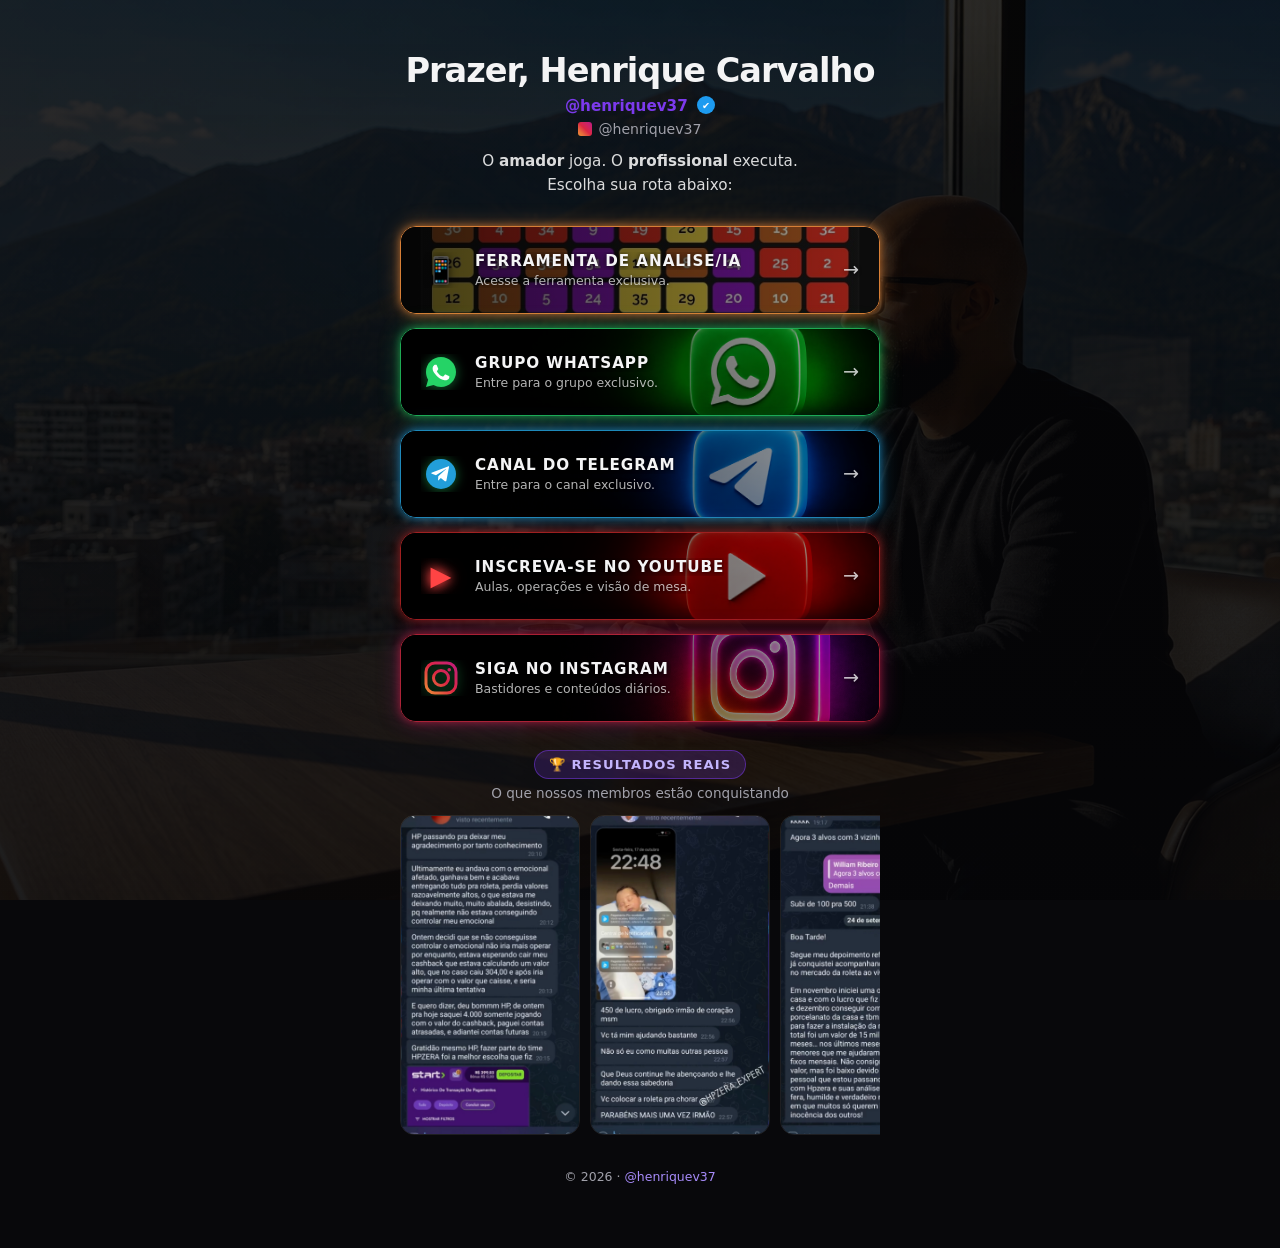
<file: index.html>
<!DOCTYPE html>
<html lang="pt-BR">
<head>
  <meta charset="UTF-8">
  <meta name="viewport" content="width=device-width, initial-scale=1.0">
  <title>@henriquev37</title>
  <link rel="stylesheet" href="styles.css">
</head>
<body>

  <img src="foto 2.png" alt="" class="bg-photo">
  <div class="bg-overlay"></div>

  <div class="layout">

    <div class="profile">
      <h1 class="name">Prazer, Henrique Carvalho</h1>
      <p class="handle">@henriquev37 <span class="verified" title="Verificado">✔</span></p>
      <a href="https://www.instagram.com/henriquev37" target="_blank" rel="noopener noreferrer" class="ig-link">@henriquev37</a>
      <p class="bio">O <strong>amador</strong> joga. O <strong>profissional</strong> executa.<br>Escolha sua rota abaixo:</p>
    </div>

    <nav class="links">

      <a href="https://magnusclub.app/entrar" target="_blank" rel="noopener noreferrer" class="btn btn--neon-orange">
        <img src="artes/Plataforma.jpg" alt="" class="btn__bg">
        <span class="btn__overlay">
          <span class="btn__left">
            <span class="btn__icon-wrap">📱</span>
            <span class="btn__text">
              <span class="btn__title">FERRAMENTA DE ANALISE/IA</span>
              <span class="btn__sub">Acesse a ferramenta exclusiva.</span>
            </span>
          </span>
          <span class="btn__arrow">→</span>
        </span>
      </a>

      <a href="https://chat.whatsapp.com/HxTdke0xD9lAuSfsjmlcBI" target="_blank" rel="noopener noreferrer" class="btn btn--neon-green">
        <img src="artes/Whatsapp.png" alt="" class="btn__bg">
        <span class="btn__overlay">
          <span class="btn__left">
            <svg class="btn__icon-wrap btn__icon-wrap--svg" viewBox="0 0 24 24" fill="none" xmlns="http://www.w3.org/2000/svg">
              <path d="M12 2C6.477 2 2 6.477 2 12c0 1.89.525 3.66 1.438 5.168L2 22l4.978-1.405A9.953 9.953 0 0012 22c5.523 0 10-4.477 10-10S17.523 2 12 2z" fill="#25D366"/>
              <path d="M17.006 14.573c-.274-.137-1.624-.8-1.876-.893-.251-.09-.435-.137-.617.138-.183.274-.708.893-.868 1.076-.16.183-.319.206-.593.069-.274-.138-1.157-.426-2.204-1.36-.815-.726-1.365-1.622-1.525-1.897-.16-.274-.017-.422.12-.559.123-.122.274-.32.411-.48.137-.16.183-.274.274-.457.092-.183.046-.343-.023-.48-.069-.138-.617-1.487-.845-2.036-.223-.535-.449-.462-.617-.47-.16-.007-.343-.009-.526-.009s-.48.069-.732.343c-.251.274-.962.94-.962 2.29 0 1.35.985 2.654 1.122 2.837.137.183 1.937 2.958 4.695 4.147.656.283 1.168.452 1.567.579.659.21 1.258.18 1.731.109.528-.079 1.624-.664 1.853-1.305.228-.64.228-1.19.16-1.305-.069-.114-.251-.183-.526-.32z" fill="white"/>
            </svg>
            <span class="btn__text">
              <span class="btn__title">GRUPO WHATSAPP</span>
              <span class="btn__sub">Entre para o grupo exclusivo.</span>
            </span>
          </span>
          <span class="btn__arrow">→</span>
        </span>
      </a>

      <a href="https://t.me/HpzeraOficial" target="_blank" rel="noopener noreferrer" class="btn btn--telegram">
        <img src="artes/Telegram.png" alt="" class="btn__bg">
        <span class="btn__overlay">
          <span class="btn__left">
            <svg class="btn__icon-wrap btn__icon-wrap--svg" viewBox="0 0 24 24" fill="none" xmlns="http://www.w3.org/2000/svg">
              <circle cx="12" cy="12" r="10" fill="#229ED9"/>
              <path d="M17.404 7.05 15.61 16.3c-.135.6-.49.746-.994.464l-2.746-2.024-1.325 1.276c-.147.147-.27.27-.552.27l.197-2.79 5.08-4.59c.221-.196-.048-.306-.343-.11l-6.28 3.955-2.705-.845c-.588-.184-.6-.588.123-.87l10.573-4.075c.49-.184.918.11.76.87z" fill="white"/>
            </svg>
            <span class="btn__text">
              <span class="btn__title">CANAL DO TELEGRAM</span>
              <span class="btn__sub">Entre para o canal exclusivo.</span>
            </span>
          </span>
          <span class="btn__arrow">→</span>
        </span>
      </a>

      <a href="https://www.youtube.com/@visaodaroleta37" target="_blank" rel="noopener noreferrer" class="btn btn--youtube">
        <img src="artes/Youtube.png" alt="" class="btn__bg">
        <span class="btn__overlay">
          <span class="btn__left">
            <span class="btn__icon-wrap btn__icon-wrap--yt">▶</span>
            <span class="btn__text">
              <span class="btn__title">INSCREVA-SE NO YOUTUBE</span>
              <span class="btn__sub">Aulas, operações e visão de mesa.</span>
            </span>
          </span>
          <span class="btn__arrow">→</span>
        </span>
      </a>

      <a href="https://www.instagram.com/henriquev37" target="_blank" rel="noopener noreferrer" class="btn btn--instagram">
        <img src="artes/Instagram.png" alt="" class="btn__bg">
        <span class="btn__overlay">
          <span class="btn__left">
            <svg class="btn__icon-wrap btn__icon-wrap--svg" viewBox="0 0 24 24" fill="none" xmlns="http://www.w3.org/2000/svg">
              <defs>
                <linearGradient id="igGrad" x1="0" y1="24" x2="24" y2="0" gradientUnits="userSpaceOnUse">
                  <stop offset="0" stop-color="#f09433"/>
                  <stop offset="0.25" stop-color="#e6683c"/>
                  <stop offset="0.5" stop-color="#dc2743"/>
                  <stop offset="0.75" stop-color="#cc2366"/>
                  <stop offset="1" stop-color="#bc1888"/>
                </linearGradient>
              </defs>
              <rect x="2" y="2" width="20" height="20" rx="6" stroke="url(#igGrad)" stroke-width="2"/>
              <circle cx="12" cy="12" r="5" stroke="url(#igGrad)" stroke-width="2"/>
              <circle cx="17.5" cy="6.5" r="1.2" fill="url(#igGrad)"/>
            </svg>
            <span class="btn__text">
              <span class="btn__title">SIGA NO INSTAGRAM</span>
              <span class="btn__sub">Bastidores e conteúdos diários.</span>
            </span>
          </span>
          <span class="btn__arrow">→</span>
        </span>
      </a>

    </nav>

    <!-- SEÇÃO 2 - RESULTADOS -->
    <section class="results">
      <div class="results__header">
        <span class="results__badge">🏆 RESULTADOS REAIS</span>
        <p class="results__sub">O que nossos membros estão conquistando</p>
      </div>
      <div class="results__track">
        <img src="artes/print 1.jpeg" alt="Resultado" class="results__item">
        <img src="artes/print 2.jpeg" alt="Resultado" class="results__item">
        <img src="artes/print 3.jpeg" alt="Resultado" class="results__item">
        <img src="artes/print 4.jpeg" alt="Resultado" class="results__item">
      </div>
    </section>

    <footer class="footer">
      © 2026 · <a href="https://www.instagram.com/henriquev37" target="_blank" rel="noopener noreferrer">@henriquev37</a>
    </footer>

  </div>

</body>
</html>
</file>
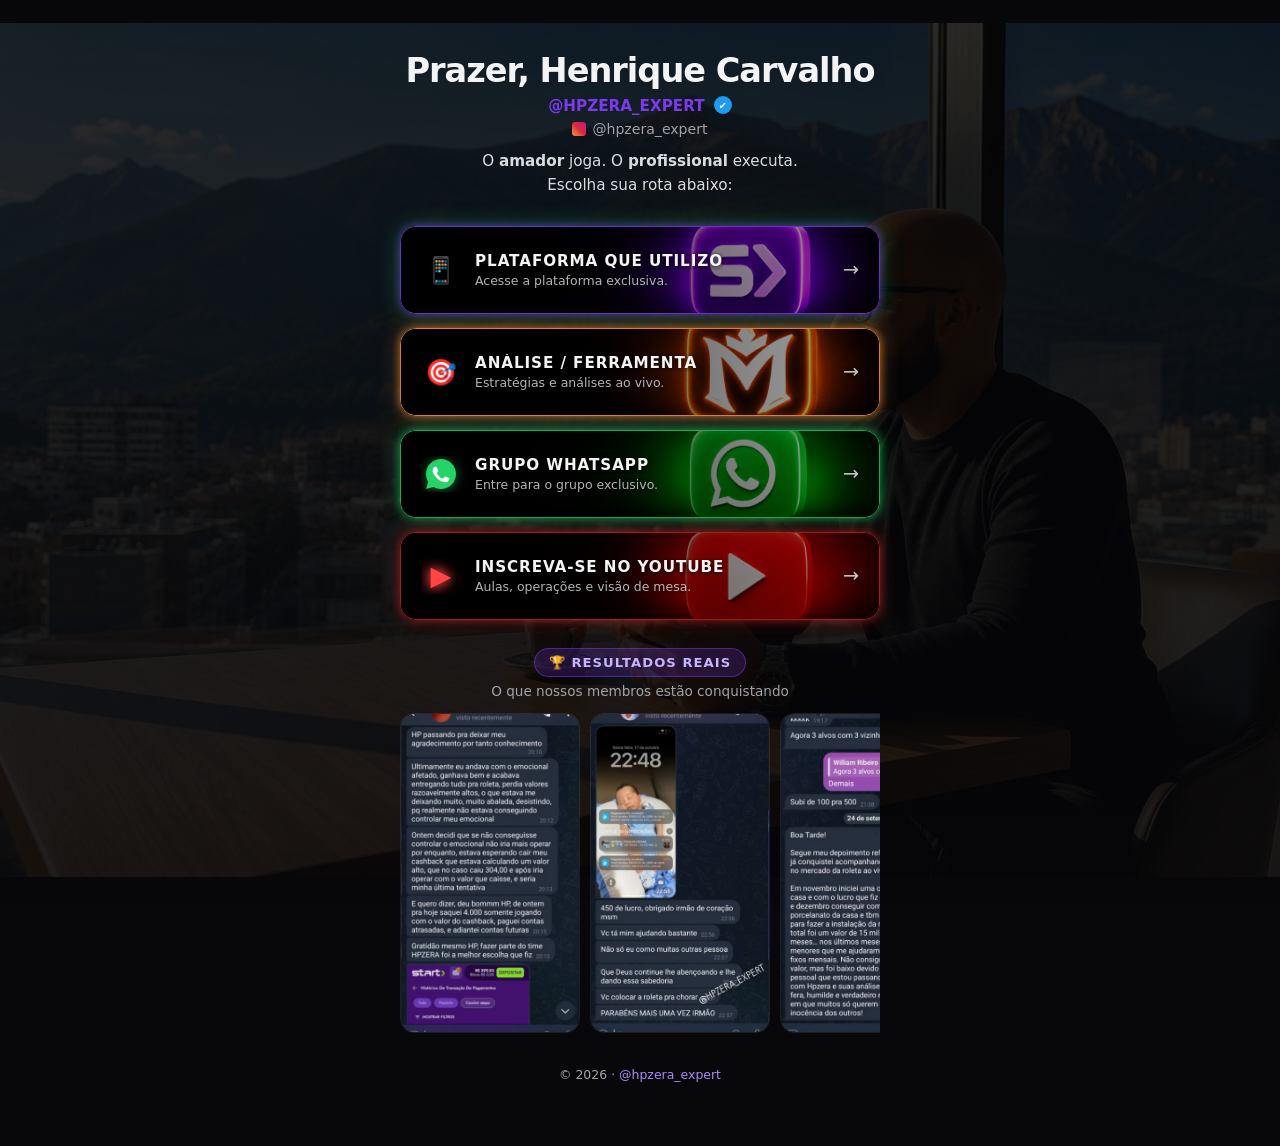
<file: LandingPage/index.html>
<!DOCTYPE html>
<html lang="pt-BR">
<head>
  <meta charset="UTF-8">
  <meta name="viewport" content="width=device-width, initial-scale=1.0">
  <title>@HPZERA_EXPERT</title>
  <link rel="stylesheet" href="styles.css">
</head>
<body>

  <img src="foto 2.png" alt="" class="bg-photo">
  <div class="bg-overlay"></div>

  <div class="layout">

    <div class="profile">
      <h1 class="name">Prazer, Henrique Carvalho</h1>
      <p class="handle">@HPZERA_EXPERT <span class="verified" title="Verificado">✔</span></p>
      <a href="https://instagram.com/hpzera_expert" target="_blank" rel="noopener noreferrer" class="ig-link">@hpzera_expert</a>
      <p class="bio">O <strong>amador</strong> joga. O <strong>profissional</strong> executa.<br>Escolha sua rota abaixo:</p>
    </div>

    <nav class="links">

      <a href="https://go.aff.start.bet.br/css2hjfd" target="_blank" rel="noopener noreferrer" class="btn btn--neon-purple">
        <img src="artes/Plataforma.png" alt="" class="btn__bg">
        <span class="btn__overlay">
          <span class="btn__left">
            <span class="btn__icon-wrap">📱</span>
            <span class="btn__text">
              <span class="btn__title">PLATAFORMA QUE UTILIZO</span>
              <span class="btn__sub">Acesse a plataforma exclusiva.</span>
            </span>
          </span>
          <span class="btn__arrow">→</span>
        </span>
      </a>

      <a href="https://magnusclub.app/entrar" target="_blank" rel="noopener noreferrer" class="btn btn--neon-orange">
        <img src="artes/Ferramenta.png" alt="" class="btn__bg">
        <span class="btn__overlay">
          <span class="btn__left">
            <span class="btn__icon-wrap">🎯</span>
            <span class="btn__text">
              <span class="btn__title">ANÁLISE / FERRAMENTA</span>
              <span class="btn__sub">Estratégias e análises ao vivo.</span>
            </span>
          </span>
          <span class="btn__arrow">→</span>
        </span>
      </a>

      <a href="https://chat.whatsapp.com/EIGzBj38hqnDa9gbKnQ5Au" target="_blank" rel="noopener noreferrer" class="btn btn--neon-green">
        <img src="artes/Whatsapp.png" alt="" class="btn__bg">
        <span class="btn__overlay">
          <span class="btn__left">
            <svg class="btn__icon-wrap btn__icon-wrap--svg" viewBox="0 0 24 24" fill="none" xmlns="http://www.w3.org/2000/svg">
              <path d="M12 2C6.477 2 2 6.477 2 12c0 1.89.525 3.66 1.438 5.168L2 22l4.978-1.405A9.953 9.953 0 0012 22c5.523 0 10-4.477 10-10S17.523 2 12 2z" fill="#25D366"/>
              <path d="M17.006 14.573c-.274-.137-1.624-.8-1.876-.893-.251-.09-.435-.137-.617.138-.183.274-.708.893-.868 1.076-.16.183-.319.206-.593.069-.274-.138-1.157-.426-2.204-1.36-.815-.726-1.365-1.622-1.525-1.897-.16-.274-.017-.422.12-.559.123-.122.274-.32.411-.48.137-.16.183-.274.274-.457.092-.183.046-.343-.023-.48-.069-.138-.617-1.487-.845-2.036-.223-.535-.449-.462-.617-.47-.16-.007-.343-.009-.526-.009s-.48.069-.732.343c-.251.274-.962.94-.962 2.29 0 1.35.985 2.654 1.122 2.837.137.183 1.937 2.958 4.695 4.147.656.283 1.168.452 1.567.579.659.21 1.258.18 1.731.109.528-.079 1.624-.664 1.853-1.305.228-.64.228-1.19.16-1.305-.069-.114-.251-.183-.526-.32z" fill="white"/>
            </svg>
            <span class="btn__text">
              <span class="btn__title">GRUPO WHATSAPP</span>
              <span class="btn__sub">Entre para o grupo exclusivo.</span>
            </span>
          </span>
          <span class="btn__arrow">→</span>
        </span>
      </a>

      <a href="https://www.youtube.com/@HPZERAEXPERT" target="_blank" rel="noopener noreferrer" class="btn btn--youtube">
        <img src="artes/Youtube.png" alt="" class="btn__bg">
        <span class="btn__overlay">
          <span class="btn__left">
            <span class="btn__icon-wrap btn__icon-wrap--yt">▶</span>
            <span class="btn__text">
              <span class="btn__title">INSCREVA-SE NO YOUTUBE</span>
              <span class="btn__sub">Aulas, operações e visão de mesa.</span>
            </span>
          </span>
          <span class="btn__arrow">→</span>
        </span>
      </a>

    </nav>

    <!-- SEÇÃO 2 - RESULTADOS -->
    <section class="results">
      <div class="results__header">
        <span class="results__badge">🏆 RESULTADOS REAIS</span>
        <p class="results__sub">O que nossos membros estão conquistando</p>
      </div>
      <div class="results__track">
        <img src="artes/print 1.jpeg" alt="Resultado" class="results__item">
        <img src="artes/print 2.jpeg" alt="Resultado" class="results__item">
        <img src="artes/print 3.jpeg" alt="Resultado" class="results__item">
        <img src="artes/print 4.jpeg" alt="Resultado" class="results__item">
      </div>
    </section>

    <footer class="footer">
      © 2026 · <a href="https://instagram.com/hpzera_expert" target="_blank" rel="noopener noreferrer">@hpzera_expert</a>
    </footer>

  </div>

</body>
</html>
</file>
<file: styles.css>
/* ── RESET ── */
*, *::before, *::after {
  box-sizing: border-box;
  margin: 0;
  padding: 0;
}

/* ── VARIÁVEIS ── */
:root {
  --bg:      #08080b;
  --text:    #f4f4f5;
  --muted:   #a1a1aa;
  --border:  rgba(255,255,255,0.09);
  --accent:  #7c3aed;
  --radius:  16px;
  --ease:    0.2s cubic-bezier(0.4,0,0.2,1);
}

html, body {
  min-height: 100%;
  font-family: 'Inter', system-ui, -apple-system, sans-serif;
  background: var(--bg);
  color: var(--text);
}

/* ── FOTO DE FUNDO ── */
.bg-photo {
  position: fixed;
  top: 0;
  left: 0;
  width: 100vw;
  height: 100vh;
  min-width: 100%;
  min-height: 100%;
  object-fit: cover;
  object-position: center top;
  z-index: 0;
  filter: brightness(0.28);
}

.bg-overlay {
  position: fixed;
  inset: 0;
  background: linear-gradient(to bottom,
    rgba(8,8,11,0.45) 0%,
    rgba(8,8,11,0.65) 100%
  );
  z-index: 1;
}

/* ── LAYOUT PRINCIPAL ── */
.layout {
  position: relative;
  z-index: 2;
  display: flex;
  flex-direction: column;
  align-items: center;
  padding: 52px 20px 64px;
  min-height: 100svh;
  width: min(520px, 100%);
  margin: 0 auto;
  gap: 28px;
}

/* ── PERFIL ── */
.profile {
  display: flex;
  flex-direction: column;
  align-items: center;
  text-align: center;
  gap: 6px;
}

.name {
  font-size: clamp(1.5rem, 6vw, 2.1rem);
  font-weight: 800;
  letter-spacing: -0.03em;
  line-height: 1.15;
}

.handle {
  color: var(--accent);
  font-size: 0.95rem;
  font-weight: 600;
}

.verified {
  display: inline-flex;
  align-items: center;
  justify-content: center;
  width: 18px;
  height: 18px;
  border-radius: 50%;
  background: #1d9bf0;
  color: #fff;
  font-size: 0.6rem;
  font-weight: 900;
  vertical-align: middle;
  margin-left: 4px;
  position: relative;
  top: -1px;
}

.ig-link {
  display: inline-flex;
  align-items: center;
  gap: 6px;
  font-size: 0.88rem;
  color: var(--muted);
  text-decoration: none;
  transition: color var(--ease);
}

.ig-link::before {
  content: '';
  display: inline-block;
  width: 14px;
  height: 14px;
  background: linear-gradient(45deg, #f09433, #e6683c, #dc2743, #cc2366, #bc1888);
  border-radius: 3px;
  flex-shrink: 0;
}

.ig-link:hover { color: var(--text); }

.bio {
  margin-top: 6px;
  color: rgba(255,255,255,0.85);
  font-size: 0.95rem;
  line-height: 1.6;
}

/* ── BOTÕES ── */
.links {
  display: flex;
  flex-direction: column;
  gap: 14px;
  width: 100%;
}

.btn {
  position: relative;
  display: block;
  border-radius: var(--radius);
  overflow: hidden;
  text-decoration: none;
  color: var(--text);
  border: 1px solid var(--border);
  box-shadow: 0 2px 12px rgba(0,0,0,0.45);
  transition: transform var(--ease), box-shadow var(--ease);
  height: 88px;
}

.btn:hover,
.btn:focus-visible {
  transform: translateY(-3px) scale(1.01);
  box-shadow: 0 10px 28px rgba(0,0,0,0.6);
}

.btn:active { transform: translateY(-1px); }

.btn__bg {
  position: absolute;
  inset: 0;
  width: 100%;
  height: 100%;
  object-fit: cover;
  object-position: center;
  transition: transform var(--ease), filter var(--ease);
  filter: brightness(0.65);
}

.btn:hover .btn__bg {
  transform: scale(1.05);
  filter: brightness(0.80);
}

.btn__overlay {
  position: absolute;
  inset: 0;
  display: flex;
  align-items: center;
  justify-content: space-between;
  padding: 0 20px;
  background: linear-gradient(
    to right,
    rgba(0,0,0,0.6) 0%,
    rgba(0,0,0,0.2) 70%,
    transparent 100%
  );
}

.btn__icon-wrap {
  font-size: 1.6rem;
  flex-shrink: 0;
  width: 40px;
  display: flex;
  align-items: center;
  justify-content: center;
  filter: drop-shadow(0 1px 4px rgba(0,0,0,0.7));
}

.btn__icon-wrap--svg {
  width: 40px;
  height: 36px;
  filter: drop-shadow(0 1px 6px rgba(37,211,102,0.5));
}

.btn__left {
  display: flex;
  align-items: center;
  gap: 14px;
  overflow: hidden;
  min-width: 0;
  flex: 1;
}

.btn__text {
  display: flex;
  flex-direction: column;
  gap: 3px;
  overflow: hidden;
  min-width: 0;
}

.btn__title {
  font-size: 0.95rem;
  font-weight: 800;
  letter-spacing: 0.06em;
  text-transform: uppercase;
  text-shadow: 0 1px 6px rgba(0,0,0,0.9);
  white-space: nowrap;
  overflow: hidden;
  text-overflow: ellipsis;
}

.btn__sub {
  font-size: 0.78rem;
  font-weight: 400;
  color: rgba(255,255,255,0.7);
  text-shadow: 0 1px 4px rgba(0,0,0,0.8);
  white-space: nowrap;
  overflow: hidden;
  text-overflow: ellipsis;
}

.btn__arrow {
  font-size: 1.2rem;
  flex-shrink: 0;
  margin-left: 8px;
  opacity: 0.8;
  transition: transform var(--ease), opacity var(--ease);
  text-shadow: 0 1px 4px rgba(0,0,0,0.8);
}

.btn:hover .btn__arrow {
  transform: translateX(4px);
  opacity: 1;
}

/* ── BORDAS NEON ── */
.btn--neon-purple {
  border: 1.5px solid rgba(124,58,237,0.8);
  box-shadow: 0 0 8px rgba(124,58,237,0.6), 0 0 22px rgba(34,197,94,0.35), inset 0 0 10px rgba(124,58,237,0.08);
}
.btn--neon-purple:hover {
  box-shadow: 0 0 14px rgba(124,58,237,0.9), 0 0 36px rgba(34,197,94,0.5), 0 10px 28px rgba(0,0,0,0.6);
}

.btn--neon-orange {
  border: 1.5px solid rgba(251,146,60,0.85);
  box-shadow: 0 0 8px rgba(251,146,60,0.65), 0 0 22px rgba(251,146,60,0.3), inset 0 0 10px rgba(251,146,60,0.08);
}
.btn--neon-orange:hover {
  box-shadow: 0 0 14px rgba(251,146,60,0.95), 0 0 36px rgba(251,146,60,0.5), 0 10px 28px rgba(0,0,0,0.6);
}

.btn--neon-green {
  border: 1.5px solid rgba(34,197,94,0.85);
  box-shadow: 0 0 8px rgba(34,197,94,0.65), 0 0 22px rgba(34,197,94,0.3), inset 0 0 10px rgba(34,197,94,0.08);
}
.btn--neon-green:hover {
  box-shadow: 0 0 14px rgba(34,197,94,0.95), 0 0 36px rgba(34,197,94,0.5), 0 10px 28px rgba(0,0,0,0.6);
}

.btn--youtube {
  border: 1.5px solid rgba(220,38,38,0.7);
  box-shadow: 0 0 8px rgba(220,38,38,0.5), 0 0 22px rgba(220,38,38,0.25);
}
.btn--youtube:hover {
  box-shadow: 0 0 14px rgba(220,38,38,0.85), 0 0 36px rgba(220,38,38,0.45), 0 10px 28px rgba(0,0,0,0.6);
}

.btn--telegram {
  border: 1.5px solid rgba(34,158,217,0.85);
  box-shadow: 0 0 8px rgba(34,158,217,0.65), 0 0 22px rgba(34,158,217,0.3), inset 0 0 10px rgba(34,158,217,0.08);
}
.btn--telegram:hover {
  box-shadow: 0 0 14px rgba(34,158,217,0.95), 0 0 36px rgba(34,158,217,0.5), 0 10px 28px rgba(0,0,0,0.6);
}

.btn--instagram {
  border: 1.5px solid rgba(220,39,67,0.75);
  box-shadow: 0 0 8px rgba(220,39,67,0.55), 0 0 22px rgba(188,24,136,0.35), inset 0 0 10px rgba(240,148,51,0.08);
}
.btn--instagram:hover {
  box-shadow: 0 0 14px rgba(220,39,67,0.9), 0 0 36px rgba(188,24,136,0.55), 0 10px 28px rgba(0,0,0,0.6);
}

.btn__icon-wrap--yt {
  font-size: 1.7rem;
  color: #ff4444;
  text-shadow: 0 0 12px rgba(255,68,68,0.8);
  filter: drop-shadow(0 0 6px rgba(255,68,68,0.6));
}

/* ── SEÇÃO RESULTADOS ── */
.results {
  width: 100%;
  display: flex;
  flex-direction: column;
  gap: 14px;
}

.results__header {
  display: flex;
  flex-direction: column;
  align-items: center;
  gap: 6px;
}

.results__badge {
  background: rgba(124,58,237,0.2);
  border: 1px solid rgba(124,58,237,0.5);
  color: #c4b5fd;
  font-size: 0.82rem;
  font-weight: 700;
  letter-spacing: 0.08em;
  padding: 6px 14px;
  border-radius: 999px;
}

.results__sub {
  color: var(--muted);
  font-size: 0.85rem;
  text-align: center;
}

.results__track {
  display: flex;
  gap: 10px;
  overflow-x: auto;
  scroll-snap-type: x mandatory;
  -webkit-overflow-scrolling: touch;
  padding-bottom: 6px;
  scrollbar-width: none;
}

.results__track::-webkit-scrollbar {
  display: none;
}

.results__item {
  flex-shrink: 0;
  width: 180px;
  height: 320px;
  object-fit: cover;
  object-position: center;
  border-radius: 14px;
  scroll-snap-align: start;
  border: 1px solid var(--border);
}

/* ── RODAPÉ ── */
.footer {
  font-size: 0.78rem;
  color: var(--muted);
  text-align: center;
}

.footer a {
  color: #a78bfa;
  text-decoration: none;
}

.footer a:hover { text-decoration: underline; }
</file>
<file: LandingPage/styles.css>
/* ── RESET ── */
*, *::before, *::after {
  box-sizing: border-box;
  margin: 0;
  padding: 0;
}

/* ── VARIÁVEIS ── */
:root {
  --bg:      #08080b;
  --text:    #f4f4f5;
  --muted:   #a1a1aa;
  --border:  rgba(255,255,255,0.09);
  --accent:  #7c3aed;
  --radius:  16px;
  --ease:    0.2s cubic-bezier(0.4,0,0.2,1);
}

html, body {
  min-height: 100%;
  font-family: 'Inter', system-ui, -apple-system, sans-serif;
  background: var(--bg);
  color: var(--text);
}

/* ── FOTO DE FUNDO ── */
.bg-photo {
  position: fixed;
  inset: 0;
  width: 100%;
  height: 100%;
  object-fit: contain;
  object-position: center center;
  z-index: 0;
  filter: brightness(0.28);
}

.bg-overlay {
  position: fixed;
  inset: 0;
  background: linear-gradient(to bottom,
    rgba(8,8,11,0.45) 0%,
    rgba(8,8,11,0.65) 100%
  );
  z-index: 1;
}

/* ── LAYOUT PRINCIPAL ── */
.layout {
  position: relative;
  z-index: 2;
  display: flex;
  flex-direction: column;
  align-items: center;
  padding: 52px 20px 64px;
  min-height: 100svh;
  width: min(520px, 100%);
  margin: 0 auto;
  gap: 28px;
}

/* ── PERFIL ── */
.profile {
  display: flex;
  flex-direction: column;
  align-items: center;
  text-align: center;
  gap: 6px;
}

.name {
  font-size: clamp(1.5rem, 6vw, 2.1rem);
  font-weight: 800;
  letter-spacing: -0.03em;
  line-height: 1.15;
}

.handle {
  color: var(--accent);
  font-size: 0.95rem;
  font-weight: 600;
}

.verified {
  display: inline-flex;
  align-items: center;
  justify-content: center;
  width: 18px;
  height: 18px;
  border-radius: 50%;
  background: #1d9bf0;
  color: #fff;
  font-size: 0.6rem;
  font-weight: 900;
  vertical-align: middle;
  margin-left: 4px;
  position: relative;
  top: -1px;
}

.ig-link {
  display: inline-flex;
  align-items: center;
  gap: 6px;
  font-size: 0.88rem;
  color: var(--muted);
  text-decoration: none;
  transition: color var(--ease);
}

.ig-link::before {
  content: '';
  display: inline-block;
  width: 14px;
  height: 14px;
  background: linear-gradient(45deg, #f09433, #e6683c, #dc2743, #cc2366, #bc1888);
  border-radius: 3px;
  flex-shrink: 0;
}

.ig-link:hover { color: var(--text); }

.bio {
  margin-top: 6px;
  color: rgba(255,255,255,0.85);
  font-size: 0.95rem;
  line-height: 1.6;
}

/* ── BOTÕES ── */
.links {
  display: flex;
  flex-direction: column;
  gap: 14px;
  width: 100%;
}

.btn {
  position: relative;
  display: block;
  border-radius: var(--radius);
  overflow: hidden;
  text-decoration: none;
  color: var(--text);
  border: 1px solid var(--border);
  box-shadow: 0 2px 12px rgba(0,0,0,0.45);
  transition: transform var(--ease), box-shadow var(--ease);
  height: 88px;
}

.btn:hover,
.btn:focus-visible {
  transform: translateY(-3px) scale(1.01);
  box-shadow: 0 10px 28px rgba(0,0,0,0.6);
}

.btn:active { transform: translateY(-1px); }

.btn__bg {
  position: absolute;
  inset: 0;
  width: 100%;
  height: 100%;
  object-fit: cover;
  object-position: center;
  transition: transform var(--ease), filter var(--ease);
  filter: brightness(0.65);
}

.btn:hover .btn__bg {
  transform: scale(1.05);
  filter: brightness(0.80);
}

.btn__overlay {
  position: absolute;
  inset: 0;
  display: flex;
  align-items: center;
  justify-content: space-between;
  padding: 0 20px;
  background: linear-gradient(
    to right,
    rgba(0,0,0,0.6) 0%,
    rgba(0,0,0,0.2) 70%,
    transparent 100%
  );
}

.btn__icon-wrap {
  font-size: 1.6rem;
  flex-shrink: 0;
  width: 40px;
  display: flex;
  align-items: center;
  justify-content: center;
  filter: drop-shadow(0 1px 4px rgba(0,0,0,0.7));
}

.btn__icon-wrap--svg {
  width: 40px;
  height: 36px;
  filter: drop-shadow(0 1px 6px rgba(37,211,102,0.5));
}

.btn__left {
  display: flex;
  align-items: center;
  gap: 14px;
  overflow: hidden;
  min-width: 0;
  flex: 1;
}

.btn__text {
  display: flex;
  flex-direction: column;
  gap: 3px;
  overflow: hidden;
  min-width: 0;
}

.btn__title {
  font-size: 0.95rem;
  font-weight: 800;
  letter-spacing: 0.06em;
  text-transform: uppercase;
  text-shadow: 0 1px 6px rgba(0,0,0,0.9);
  white-space: nowrap;
  overflow: hidden;
  text-overflow: ellipsis;
}

.btn__sub {
  font-size: 0.78rem;
  font-weight: 400;
  color: rgba(255,255,255,0.7);
  text-shadow: 0 1px 4px rgba(0,0,0,0.8);
  white-space: nowrap;
  overflow: hidden;
  text-overflow: ellipsis;
}

.btn__arrow {
  font-size: 1.2rem;
  flex-shrink: 0;
  margin-left: 8px;
  opacity: 0.8;
  transition: transform var(--ease), opacity var(--ease);
  text-shadow: 0 1px 4px rgba(0,0,0,0.8);
}

.btn:hover .btn__arrow {
  transform: translateX(4px);
  opacity: 1;
}

/* ── BORDAS NEON ── */
.btn--neon-purple {
  border: 1.5px solid rgba(124,58,237,0.8);
  box-shadow: 0 0 8px rgba(124,58,237,0.6), 0 0 22px rgba(34,197,94,0.35), inset 0 0 10px rgba(124,58,237,0.08);
}
.btn--neon-purple:hover {
  box-shadow: 0 0 14px rgba(124,58,237,0.9), 0 0 36px rgba(34,197,94,0.5), 0 10px 28px rgba(0,0,0,0.6);
}

.btn--neon-orange {
  border: 1.5px solid rgba(251,146,60,0.85);
  box-shadow: 0 0 8px rgba(251,146,60,0.65), 0 0 22px rgba(251,146,60,0.3), inset 0 0 10px rgba(251,146,60,0.08);
}
.btn--neon-orange:hover {
  box-shadow: 0 0 14px rgba(251,146,60,0.95), 0 0 36px rgba(251,146,60,0.5), 0 10px 28px rgba(0,0,0,0.6);
}

.btn--neon-green {
  border: 1.5px solid rgba(34,197,94,0.85);
  box-shadow: 0 0 8px rgba(34,197,94,0.65), 0 0 22px rgba(34,197,94,0.3), inset 0 0 10px rgba(34,197,94,0.08);
}
.btn--neon-green:hover {
  box-shadow: 0 0 14px rgba(34,197,94,0.95), 0 0 36px rgba(34,197,94,0.5), 0 10px 28px rgba(0,0,0,0.6);
}

.btn--youtube {
  border: 1.5px solid rgba(220,38,38,0.7);
  box-shadow: 0 0 8px rgba(220,38,38,0.5), 0 0 22px rgba(220,38,38,0.25);
}
.btn--youtube:hover {
  box-shadow: 0 0 14px rgba(220,38,38,0.85), 0 0 36px rgba(220,38,38,0.45), 0 10px 28px rgba(0,0,0,0.6);
}

.btn__icon-wrap--yt {
  font-size: 1.7rem;
  color: #ff4444;
  text-shadow: 0 0 12px rgba(255,68,68,0.8);
  filter: drop-shadow(0 0 6px rgba(255,68,68,0.6));
}

/* ── SEÇÃO RESULTADOS ── */
.results {
  width: 100%;
  display: flex;
  flex-direction: column;
  gap: 14px;
}

.results__header {
  display: flex;
  flex-direction: column;
  align-items: center;
  gap: 6px;
}

.results__badge {
  background: rgba(124,58,237,0.2);
  border: 1px solid rgba(124,58,237,0.5);
  color: #c4b5fd;
  font-size: 0.82rem;
  font-weight: 700;
  letter-spacing: 0.08em;
  padding: 6px 14px;
  border-radius: 999px;
}

.results__sub {
  color: var(--muted);
  font-size: 0.85rem;
  text-align: center;
}

.results__track {
  display: flex;
  gap: 10px;
  overflow-x: auto;
  scroll-snap-type: x mandatory;
  -webkit-overflow-scrolling: touch;
  padding-bottom: 6px;
  scrollbar-width: none;
}

.results__track::-webkit-scrollbar {
  display: none;
}

.results__item {
  flex-shrink: 0;
  width: 180px;
  height: 320px;
  object-fit: cover;
  object-position: center;
  border-radius: 14px;
  scroll-snap-align: start;
  border: 1px solid var(--border);
}

/* ── RODAPÉ ── */
.footer {
  font-size: 0.78rem;
  color: var(--muted);
  text-align: center;
}

.footer a {
  color: #a78bfa;
  text-decoration: none;
}

.footer a:hover { text-decoration: underline; }
</file>
